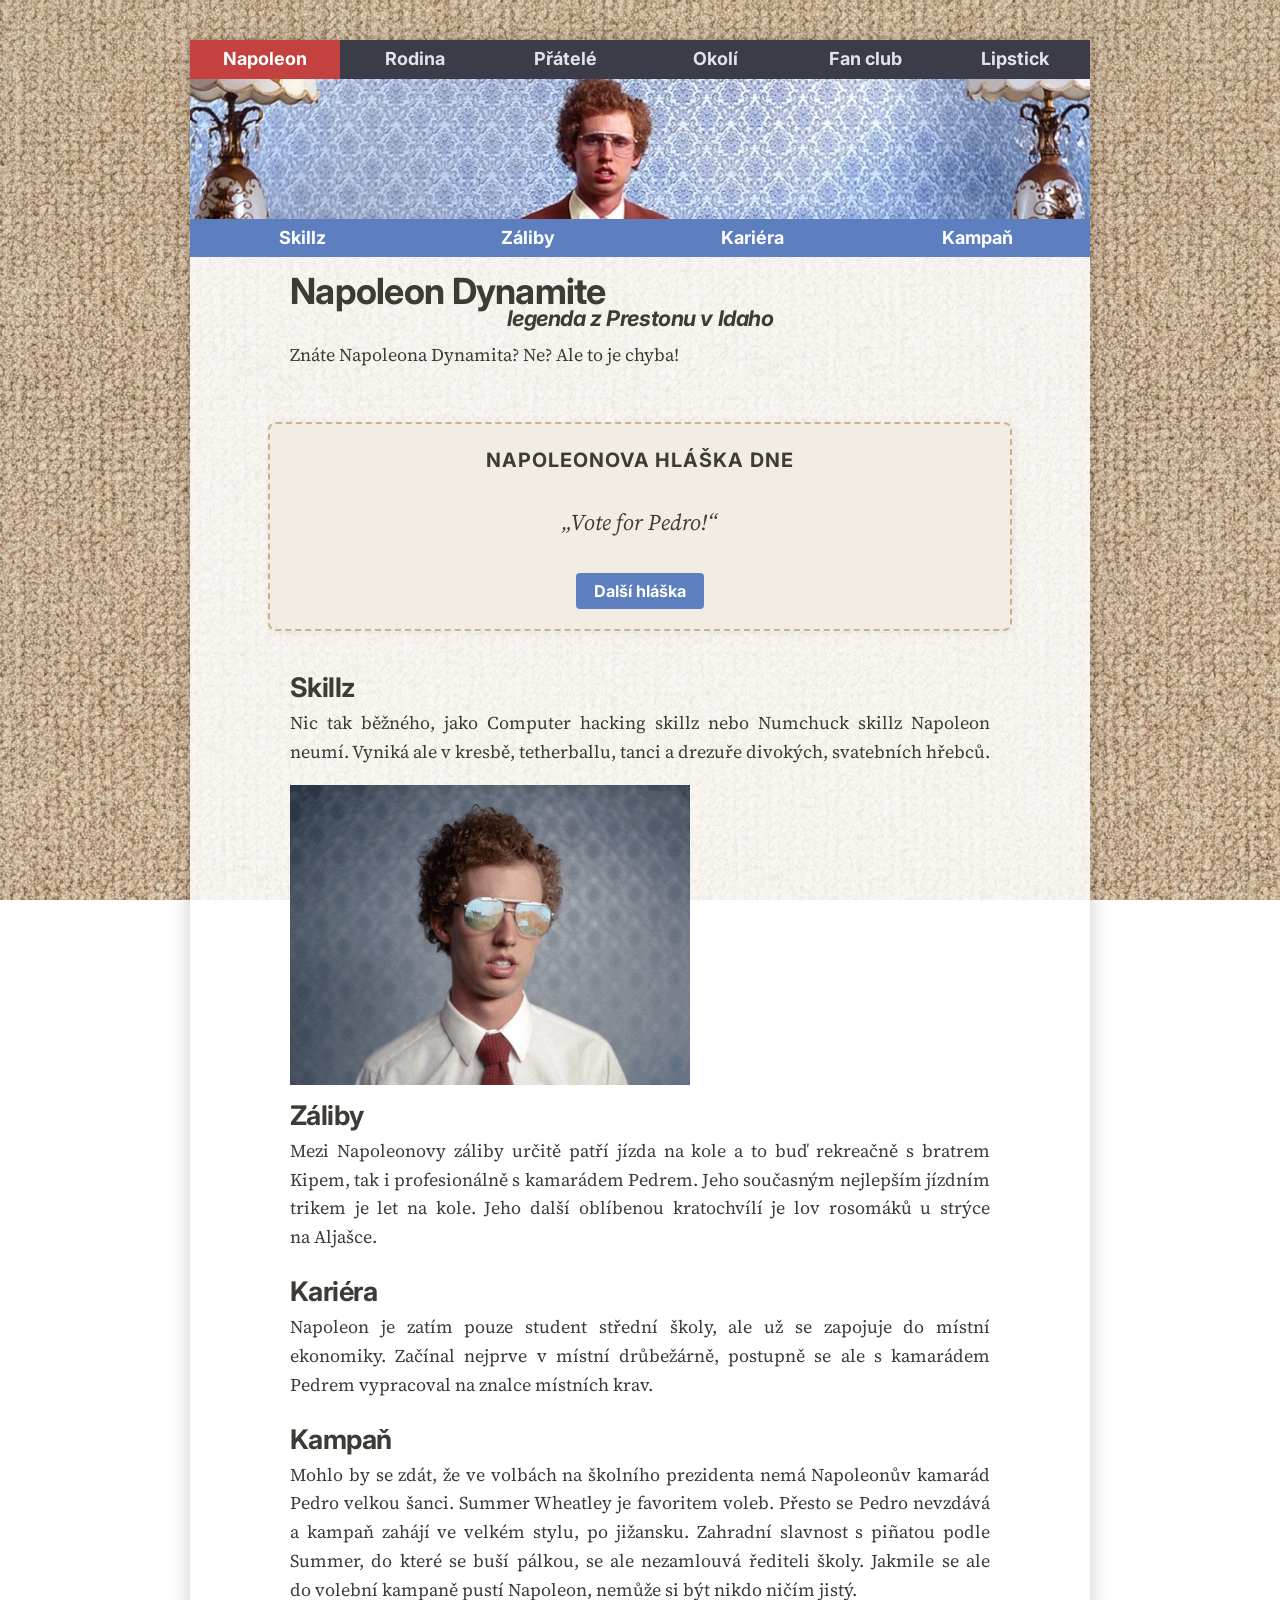
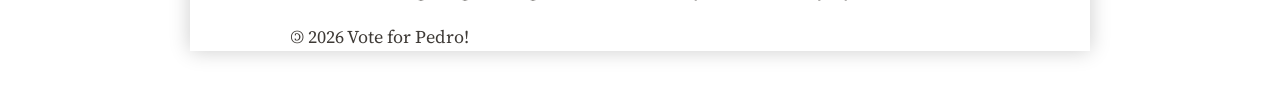
<file: index.html>
<!DOCTYPE html>
<html lang="cs">
<head>
    <meta charset="UTF-8">
    <title>Kdo je Napoleon Dynamit?</title>
    <meta name="description" content="Zde se dozvíte téměř vše o Napoleonovi Dynamitovi, jeho rodině, přátelích a okolí. Připojte se k fan clubu!">
    <link rel="icon" type="image/png" sizes="32x32" href="icon32.png">
    <link rel="icon" type="image/png" sizes="64x64" href="icon64.png">
    <link rel="icon" type="image/png" sizes="128x128" href="icon128.png">
    <link href="https://fonts.googleapis.com/css2?family=Inter:wght@400;600&family=Source+Serif+4:wght@400;600&display=swap" rel="stylesheet">
    <link rel="stylesheet" href="style.css">
</head>
<body>
    <div class="page-wrapper">
        <header>
            <!-- hlavní nabídka nad bannerem -->
            <nav class="main-nav">
                <ul>
                    <li><a class="active" href="index.html">Napoleon</a></li>
                    <li><a href="family.html">Rodina</a></li>
                    <li><a href="friends.html">Přátelé</a></li>
                    <li><a href="other.html">Okolí</a></li>
                    <li><a href="fan-club.html">Fan club</a></li>
                    <li><a href="lipstick.html">Lipstick</a></li>
                </ul>
            </nav>
            <!-- banner -->
            <section class="banner">
                <img src="picture/banner/banner-napoleon.webp" alt="banner Napoleon Dynamit">
            </section>

            <!-- podnabídka pod bannerem -->
            <nav class="sec-nav">
                <ul>
                    <li><a href="#section1">Skillz</a></li>
                    <li><a href="#section2">Záliby</a></li>
                    <li><a href="#section3">Kariéra</a></li>
                    <li><a href="#section4">Kampaň</a></li>
                </ul>
            </nav>

        </header>

        <main>
            
            <h1>
                <a class="title-link" href="https://mak-024.github.io/webovka01/">
                    <strong>Napoleon Dynamite</strong>
                    <span class="subtitle">legenda z Prestonu v Idaho</span>
                </a>
            </h1>
            <article>
                <p>Znáte Napoleona Dynamita? Ne? Ale to je chyba!</p>
            </article>

            <!-- Generátor hlášek -->
            <section id="quote-generator">
                <h3>Napoleonova hláška dne</h3>
                <div class="quote-box">
                    <p id="quote-text">„Vote for Pedro!“</p>
                </div>
                <button id="quote-btn">Další hláška</button>
            </section>
            
            <article id="section1">
                <h2>Skillz</h2>
                <p>Nic tak běžného, jako Computer hacking skillz nebo Numchuck skillz Napoleon neumí. Vyniká ale v kresbě, tetherballu, tanci a drezuře divokých, svatebních hřebců.</p>
                <img src="picture/Napoleon.gif" alt="Napoleon Dynamit" width="400" height="300">
            </article>
            <article id="section2">
                <h2>Záliby</h2>
                <p>Mezi Napoleonovy záliby určitě patří jízda na&nbsp;kole a&nbsp;to buď rekreačně s&nbsp;bratrem Kipem, tak i&nbsp;profesionálně s&nbsp;kamarádem Pedrem. Jeho současným nejlepším jízdním trikem je let na&nbsp;kole. Jeho další oblíbenou kratochvílí je lov rosomáků u&nbsp;strýce na&nbsp;Aljašce.</p>
            </article>
            <article id="section3">
                <h2>Kariéra</h2>
                <p>Napoleon je zatím pouze student střední školy, ale už&nbsp;se&nbsp;zapojuje do&nbsp;místní ekonomiky. Začínal nejprve v&nbsp;místní drůbežárně, postupně se&nbsp;ale s&nbsp;kamarádem Pedrem vypracoval na&nbsp;znalce místních krav.</p>
            </article>
            <article id="section4">
                <h2>Kampaň</h2>
                <p>Mohlo by se&nbsp;zdát, že ve&nbsp;volbách na&nbsp;školního prezidenta nemá Napoleonův kamarád Pedro velkou šanci. Summer Wheatley je favoritem voleb. Přesto se&nbsp;Pedro nevzdává a&nbsp;kampaň zahájí ve&nbsp;velkém stylu, po&nbsp;jižansku. Zahradní slavnost s&nbsp;piñatou podle Summer, do&nbsp;které se&nbsp;buší pálkou, se&nbsp;ale nezamlouvá řediteli školy. Jakmile se&nbsp;ale do&nbsp;volební kampaně pustí Napoleon, nemůže si&nbsp;být nikdo ničím jistý.</p>
            </article>
        </main>

        <footer>
            <p>
                <span class="copyleft">&copy;</span> 2026 Vote for Pedro!
            </p>
        </footer>
    </div>

    <script>
        const quotes = [
            "„Vote for Pedro!“",
            "„Tina, ty tlustá lamo, pojď se nažrat!“",
            "„Nic tak běžného, jako Computer hacking skillz nebo Numchuck skillz neumím. Ale vynikám v kresbě, tetherballu a tanci.“",
            "„Vsadím se, že tvůj kluk neumí ulovit rosomáka.“",
            "„Už ti někdy strýc Rico vyprávěl, jak hodil fotbalový míč přes tamty hory?“",
            "„Pedro nabízí ochranu pro všechny vaše nejdivočejší sny!“",
            "„Já dělám jen to, co se mi sakra zachce! Gosh!“",
            "„Mým současným nejlepším trikem na kole je let na kole.“"
        ];
        
        const quoteText = document.getElementById('quote-text');
        const quoteBtn = document.getElementById('quote-btn');
        
        quoteBtn.addEventListener('click', () => {
            quoteText.style.opacity = 0;
            setTimeout(() => {
                let randomQuote;
                do {
                    randomQuote = quotes[Math.floor(Math.random() * quotes.length)];
                } while (randomQuote === quoteText.innerText);
                
                quoteText.innerText = randomQuote;
                quoteText.style.opacity = 1;
            }, 250);
        });
    </script>
</body>
</html>
</file>
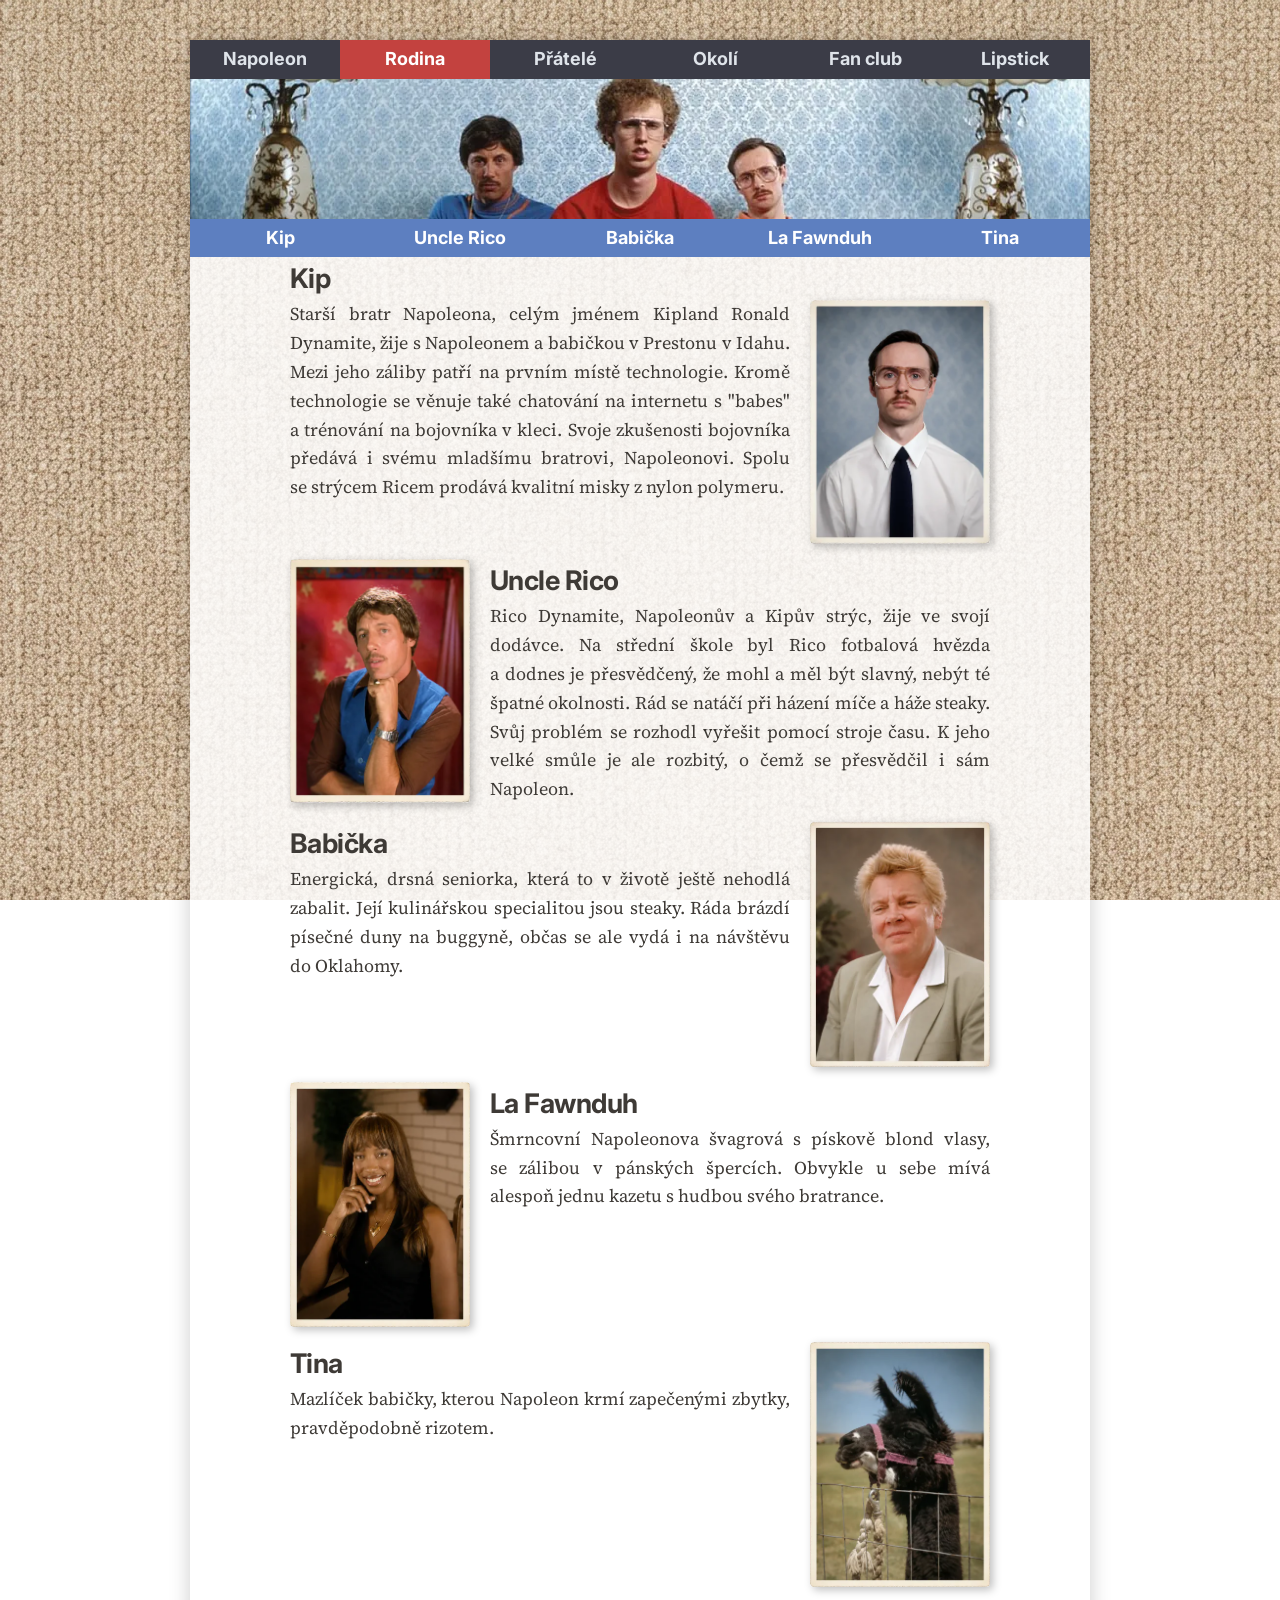
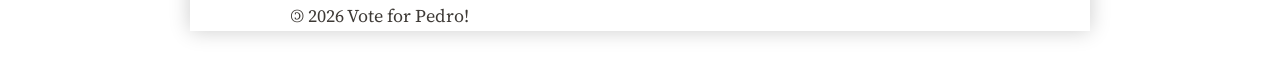
<file: family.html>
<!DOCTYPE html>
<html lang="cs">
<head>
    <meta charset="UTF-8">
    <title>Rodina Napoleona Dynamita</title>
    <meta name="description" content="Rodina Napoleona Dynamita – Kip, Uncle Rico a další členové rodiny.">
    <link rel="icon" type="image/png" sizes="32x32" href="icon32.png">
    <link rel="icon" type="image/png" sizes="64x64" href="icon64.png">
    <link rel="icon" type="image/png" sizes="128x128" href="icon128.png">
    <link href="https://fonts.googleapis.com/css2?family=Inter:wght@400;600&family=Source+Serif+4:wght@400;600&display=swap" rel="stylesheet">
    <link rel="stylesheet" href="style.css">
</head>
<body>

    <div class="page-wrapper">
        <header>
            <!-- hlavní nabídka nad bannerem -->
            <nav class="main-nav">
                <ul>
                    <li><a href="index.html">Napoleon</a></li>
                    <li><a class="active" href="family.html">Rodina</a></li>
                    <li><a href="friends.html">Přátelé</a></li>
                    <li><a href="other.html">Okolí</a></li>
                    <li><a href="fan-club.html">Fan club</a></li>
                    <li><a href="lipstick.html">Lipstick</a></li>
                </ul>
            </nav>
            <!-- banner -->
            <section class="banner">
                <img src="picture/banner/banner-family.webp" alt="banner Napoleons Family">
            </section>

            <!-- podnabídka pod bannerem -->
            <nav class="sec-nav">
                <ul>
                    <li><a href="#section1">Kip</a></li>
                    <li><a href="#section2">Uncle Rico</a></li>
                    <li><a href="#section3">Babička</a></li>
                    <li><a href="#section4">La Fawnduh</a></li>
                    <li><a href="#section5">Tina</a></li>
                </ul>
            </nav>
            
        </header>

        <main>
            <!--<h1><a class="title-link" href="https://mak-024.github.io/webovka01/">Webovka <em>nula</em><strong>JEDNA</strong>...</a></h1> -->
            <h1 class="skryty-nadpis">Rodina</h1>
     
            <article id="section1">
                <h2>Kip</h2>
                <img src="picture/article-img/face-Kip_small.webp" class="portrait right" alt="Kip Dynamite">

                <p>Starší bratr Napoleona, celým jménem Kipland Ronald Dynamite, žije s&nbsp;Napoleonem a&nbsp;babičkou v&nbsp;Prestonu v&nbsp;Idahu. Mezi jeho záliby patří na&nbsp;prvním místě technologie. Kromě technologie se&nbsp;věnuje také chatování na&nbsp;internetu s&nbsp;"babes" a&nbsp;trénování na&nbsp;bojovníka v&nbsp;kleci. Svoje zkušenosti bojovníka předává i&nbsp;svému mladšímu bratrovi, Napoleonovi. Spolu se&nbsp;strýcem Ricem prodává kvalitní misky z&nbsp;nylon polymeru.</p>
            </article>
            <article id="section2">
                <img src="picture/article-img/face-Rico_small.webp" class="portrait left" alt="Uncle Rico">
                <h2>Uncle Rico</h2>
                <p>Rico Dynamite, Napoleonův a&nbsp;Kipův strýc, žije ve&nbsp;svojí dodávce. Na střední škole byl Rico fotbalová hvězda a&nbsp;dodnes je přesvědčený, že mohl a&nbsp;měl být slavný, nebýt té špatné okolnosti. Rád se&nbsp;natáčí při házení míče a&nbsp;háže steaky. Svůj problém se&nbsp;rozhodl vyřešit pomocí stroje času. K&nbsp;jeho velké smůle je ale rozbitý, o&nbsp;čemž se&nbsp;přesvědčil i&nbsp;sám Napoleon.</p>
            </article>
            <article id="section3">
                <img src="picture/article-img/face-Granma_small.webp" class="portrait right" alt="Babička">
                <h2>Babička</h2>
                <p>Energická, drsná seniorka, která to v&nbsp;životě ještě nehodlá zabalit. Její kulinářskou specialitou jsou steaky. Ráda brázdí písečné duny na buggyně, občas se&nbsp;ale vydá i&nbsp;na&nbsp;návštěvu do&nbsp;Oklahomy.</p>
            </article>
            <article id="section4">
                <img src="picture/article-img/face-LaFawnduh_small.webp" class="portrait left" alt="La Fawnduh">
                <h2>La Fawnduh</h2>
                <p>Šmrncovní Napoleonova švagrová s&nbsp;pískově blond vlasy, se&nbsp;zálibou v&nbsp;pánských špercích. Obvykle u&nbsp;sebe mívá alespoň jednu kazetu s&nbsp;hudbou svého bratrance.</p>
            </article>            
            <article id="section5">
                <img src="picture/article-img/face-Tina_small.webp" class="portrait right" alt="Tina">
                <h2>Tina</h2>
                <p>Mazlíček babičky, kterou Napoleon krmí zapečenými zbytky, pravděpodobně rizotem.</p>
            </article>
        </main>

        <footer>
            <p>
                <span class="copyleft">&copy;</span> 2026 Vote for Pedro!
            </p>
        </footer>
    </div>

</body>
</html>
</file>
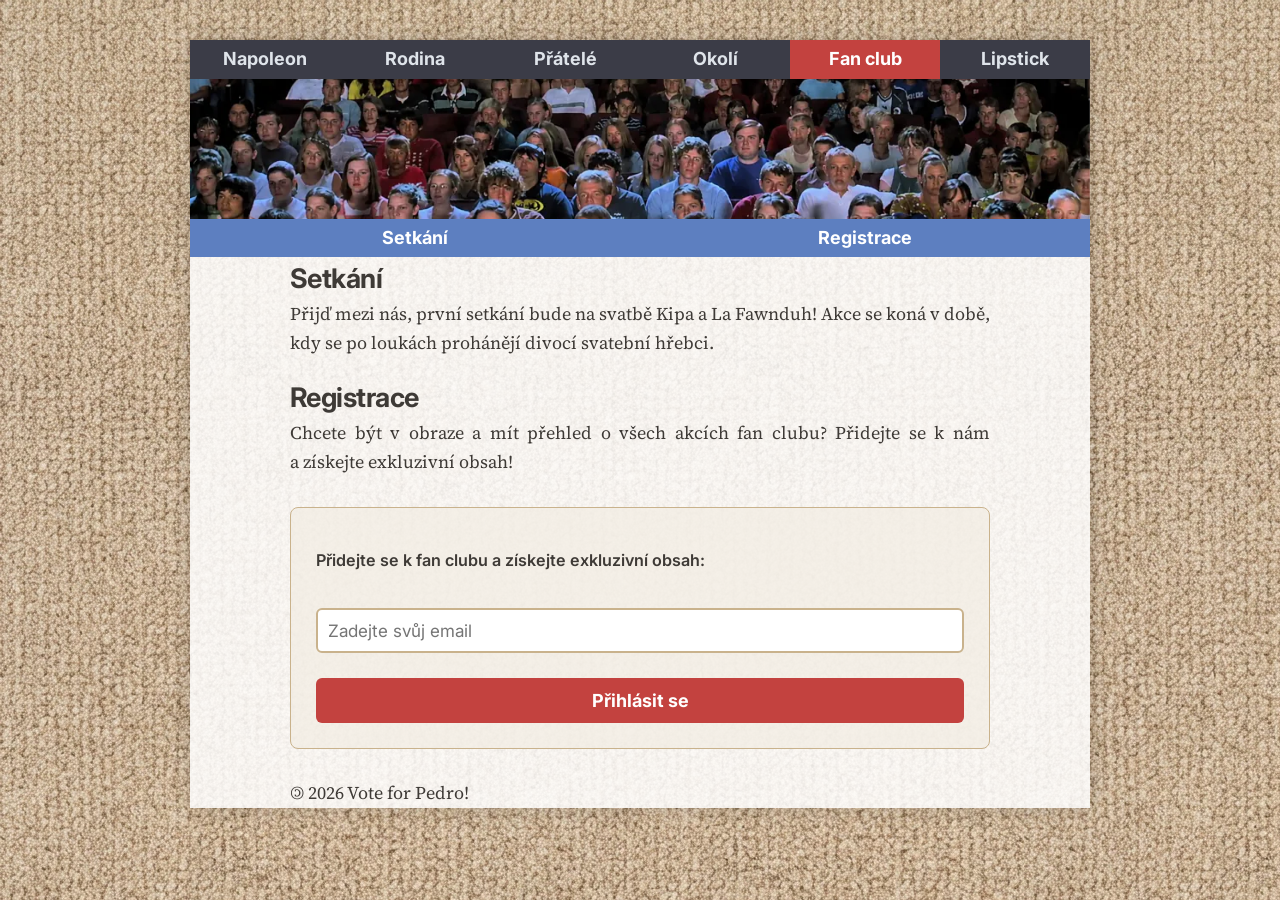
<file: fan-club.html>
<!DOCTYPE html>
<html lang="cs">
<head>
    <meta charset="UTF-8">
    <title>Fan club Napoleona Dynamita</title>
    <meta name="description" content="Fan club Napoleona Dynamita – setkání a registrace.">
    <link rel="icon" type="image/png" sizes="32x32" href="icon32.png">
    <link rel="icon" type="image/png" sizes="64x64" href="icon64.png">
    <link rel="icon" type="image/png" sizes="128x128" href="icon128.png">
    <link href="https://fonts.googleapis.com/css2?family=Inter:wght@400;600&family=Source+Serif+4:wght@400;600&display=swap" rel="stylesheet">
    <link rel="stylesheet" href="style.css">
</head>
<body>

    <div class="page-wrapper">
        <header>
            <!-- hlavní nabídka nad bannerem-->
            <nav class="main-nav">
                <ul>
                    <li><a href="index.html">Napoleon</a></li>
                    <li><a href="family.html">Rodina</a></li>
                    <li><a href="friends.html">Přátelé</a></li>
                    <li><a href="other.html">Okolí</a></li>
                    <li><a class="active" href="fan-club.html">Fan club</a></li>
                    <li><a href="lipstick.html">Lipstick</a></li>
                </ul>
            </nav>
            <!-- banner -->
            <section class="banner">
                <img src="picture/banner/banner-fanclub.webp" alt="banner fans club">
            </section>            

            <!-- podnabídka pod bannerem -->
            <nav class="sec-nav">
                <ul>
                    <li><a href="#section1">Setkání</a></li>
                    <li><a href="#section2">Registrace</a></li>
                </ul>
            </nav>

        </header>

        <main>
            <!--<h1><a class="title-link" href="https://mak-024.github.io/webovka01/">Webovka <em>nula</em><strong>JEDNA</strong>...</a></h1> -->
            <h1 class="skryty-nadpis">Fan club</h1>

            <article id="section1">
                <h2>Setkání</h2>
                <p>Přijď mezi nás, první setkání bude na&nbsp;svatbě Kipa a&nbsp;La Fawnduh! Akce se&nbsp;koná v&nbsp;době, kdy se&nbsp;po&nbsp;loukách prohánějí divocí svatební hřebci.</p>
            </article>
            <!-- tady asi budu muset udělat celkový wrapper pro sekce, aby se mi to dalo nějak rozumně poskládat, 
             ale zatím to nechám takhle -->
             <article id="section2">
                <h2>Registrace</h2>
                <p>Chcete být v obraze a&nbsp;mít přehled o&nbsp;všech akcích fan clubu? Přidejte se&nbsp;k&nbsp;nám a&nbsp;získejte exkluzivní obsah!</p>

                <div id="fanclub-form-container">
                    <form>
                        <label for="email">Přidejte se k fan clubu a získejte exkluzivní obsah:</label><br>
                        <input type="email" id="email" name="email" placeholder="Zadejte svůj email" required><br>
                        <input type="submit" value="Přihlásit se">
                    </form>
                </div>
             </article>

        </main>

        <footer>
            <p>
                <span class="copyleft">&copy;</span> 2026 Vote for Pedro!
            </p>
        </footer>
    </div>

</body>
</html>
</file>
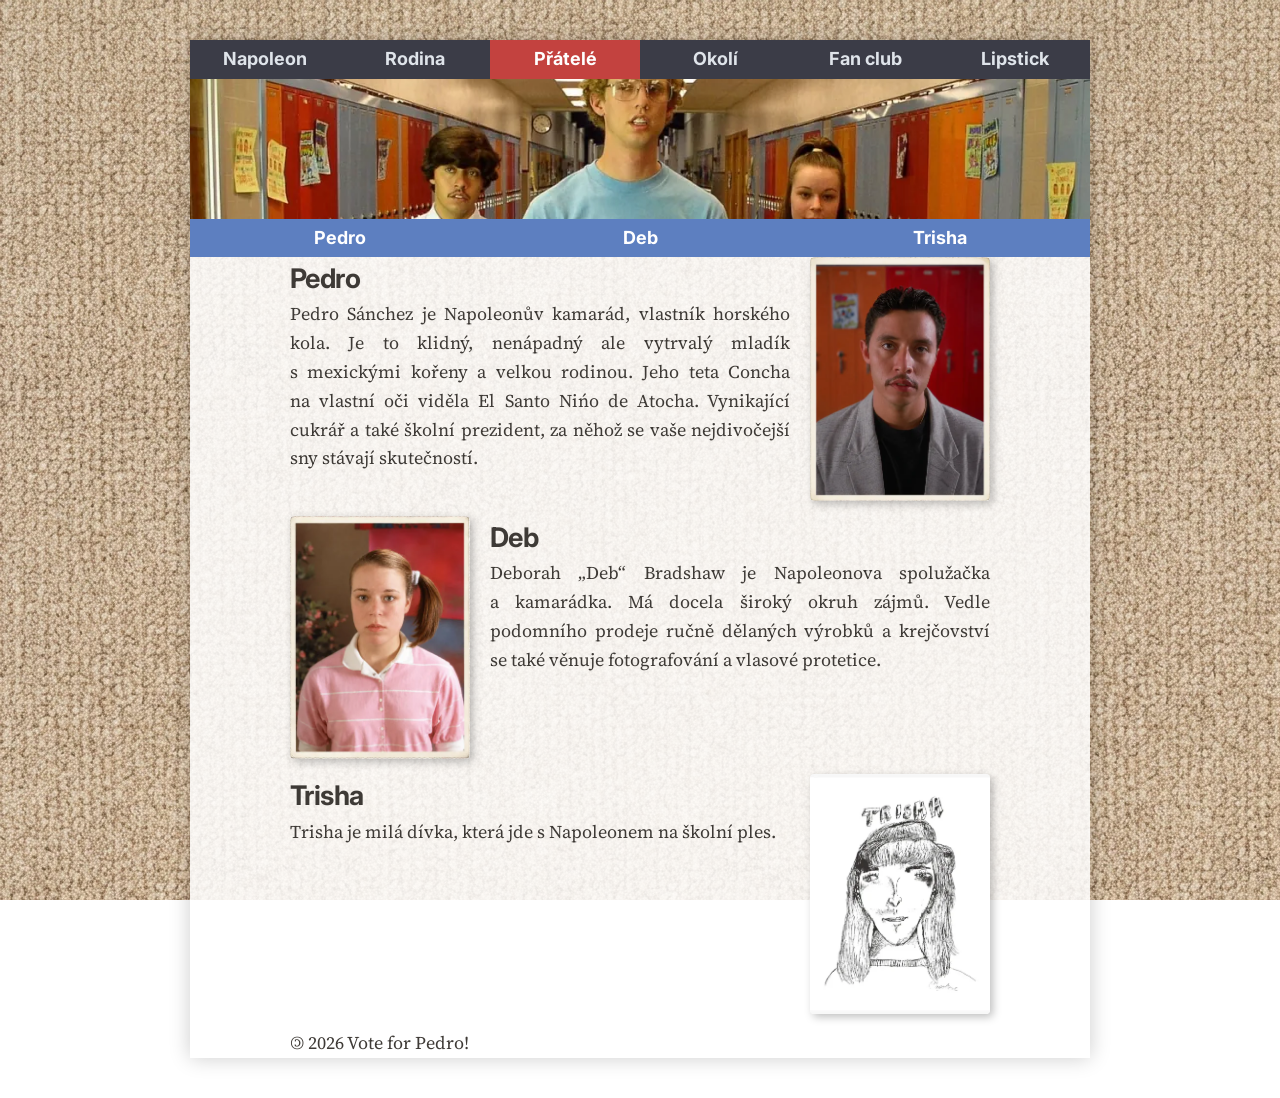
<file: friends.html>
<!DOCTYPE html>
<html lang="cs">
<head>
    <meta charset="UTF-8">
    <title>Přátelé Napoleona Dynamita</title>
    <meta name="description" content="Přátelé Napoleona Dynamita – Pedro, Deb a Trisha.">
    <link rel="icon" type="image/png" sizes="32x32" href="icon32.png">
    <link rel="icon" type="image/png" sizes="64x64" href="icon64.png">
    <link rel="icon" type="image/png" sizes="128x128" href="icon128.png">
    <link href="https://fonts.googleapis.com/css2?family=Inter:wght@400;600&family=Source+Serif+4:wght@400;600&display=swap" rel="stylesheet">
    <link rel="stylesheet" href="style.css">
</head>
<body>
 
    <div class="page-wrapper">
        <header>
            <!-- hlavní nabídka -->
            <nav class="main-nav">
                <ul>
                    <li><a href="index.html">Napoleon</a></li>
                    <li><a href="family.html">Rodina</a></li>
                    <li><a class="active" href="friends.html">Přátelé</a></li>
                    <li><a href="other.html">Okolí</a></li>
                    <li><a href="fan-club.html">Fan club</a></li>
                    <li><a href="lipstick.html">Lipstick</a></li>
                </ul>
            </nav>
            <!-- banner -->
            <section class="banner">
                <img src="picture/banner/banner-friends.webp" alt="banner Napoleons Friends">
            </section>

            <!-- podnabídka pod bannerem -->
            <nav class="sec-nav">
                <ul>
                    <li><a href="#section1">Pedro</a></li>
                    <li><a href="#section2">Deb</a></li>
                    <li><a href="#section3">Trisha</a></li>
                </ul>
            </nav>
            
    </header>

        <main>
            <!--<h1><a class="title-link" href="https://mak-024.github.io/webovka01/">Webovka <em>nula</em><strong>JEDNA</strong>...</a></h1>-->
            <h1 class="skryty-nadpis">Přátelé</h1>

            <article id="section1">
                <img src="picture/article-img/face-Pedro_small.webp" class="portrait right" alt="Pedro">
                <h2>Pedro</h2>
                <p>Pedro Sánchez je Napoleonův kamarád, vlastník horského kola. Je to klidný, nenápadný ale vytrvalý mladík s&nbsp;mexickými kořeny a&nbsp;velkou rodinou. Jeho teta Concha na&nbsp;vlastní oči viděla El&nbsp;Santo Nińo de&nbsp;Atocha. Vynikající cukrář a&nbsp;také školní prezident, za&nbsp;něhož se&nbsp;vaše nejdivočejší sny stávají skutečností.</p>
            </article>
            <article id="section2">
                <img src="picture/article-img/face-Deb_small.webp" class="portrait left" alt="Deb">
                <h2>Deb</h2>
                <p>Deborah „Deb“ Bradshaw je Napoleonova spolužačka a&nbsp;kamarádka. Má docela široký okruh zájmů. Vedle podomního prodeje ručně dělaných výrobků a&nbsp;krejčovství se&nbsp;také věnuje fotografování a&nbsp;vlasové protetice.</p>
            </article>
            <article id="section3">
                <img src="picture/article-img/face-Trisha_small.webp" class="portrait right" alt="Trisha">
                <h2>Trisha</h2>
                <p>Trisha je milá dívka, která jde s&nbsp;Napoleonem na&nbsp;školní ples.</p>
            </article>

        </main>

        <footer>
            <p>
                <span class="copyleft">&copy;</span> 2026 Vote for Pedro!
            </p>
        </footer>
    </div>

</body>
</html>
</file>
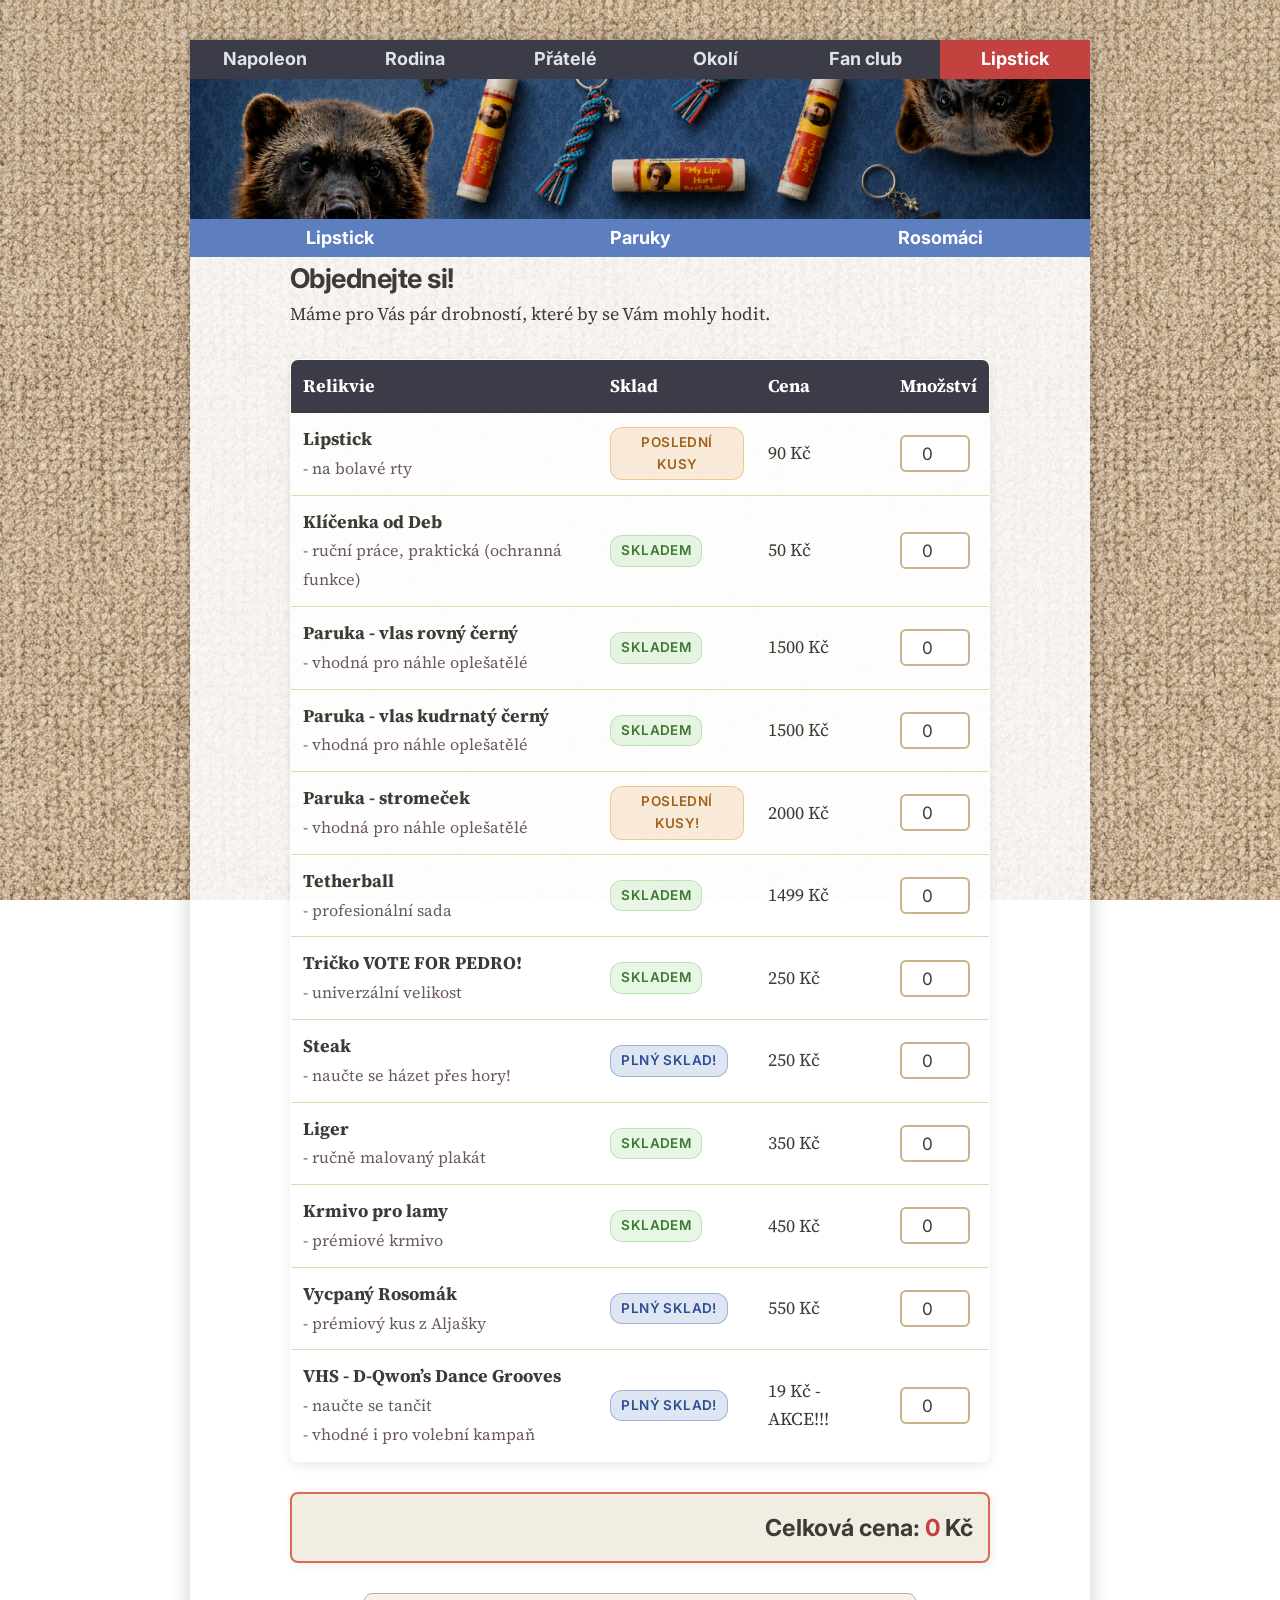
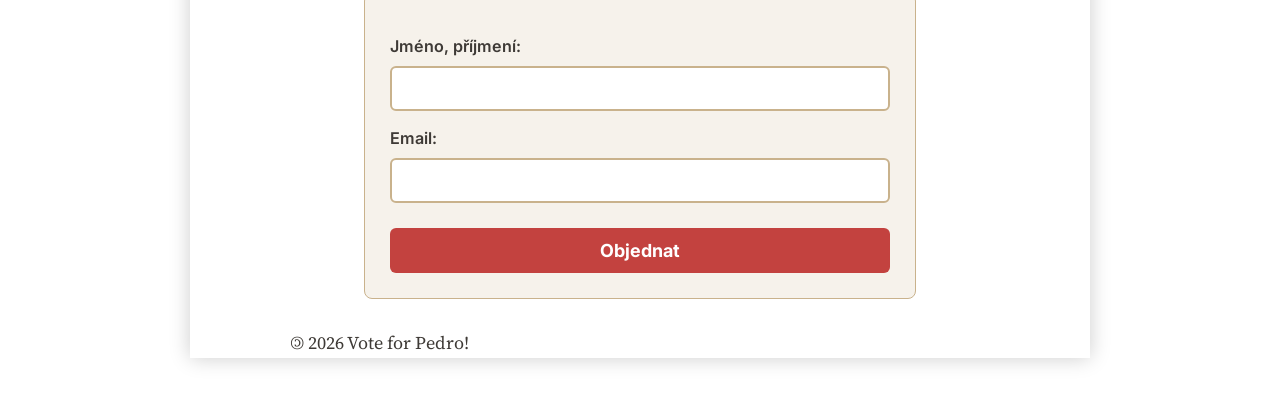
<file: lipstick.html>
<!DOCTYPE html>
<html lang="cs">
<head>
    <meta charset="UTF-8">
    <title>Lipstick Napoleona Dynamita</title>
    <meta name="description" content="Fanda Napoleona Dynamita se neobejde bez pár drobností – lipstick, klíčenka, paruka a další.">
    <link rel="icon" type="image/png" sizes="32x32" href="icon32.png">
    <link rel="icon" type="image/png" sizes="64x64" href="icon64.png">
    <link rel="icon" type="image/png" sizes="128x128" href="icon128.png">
    <link href="https://fonts.googleapis.com/css2?family=Inter:wght@400;600&family=Source+Serif+4:wght@400;600&display=swap" rel="stylesheet">
    <link rel="stylesheet" href="style.css">
</head>
<body>

    <div class="page-wrapper">
        <header>
            <!-- hlavní nabídka nad bannerem-->
            <nav class="main-nav">
                <ul>
                    <li><a href="index.html">Napoleon</a></li>
                    <li><a href="family.html">Rodina</a></li>
                    <li><a href="friends.html">Přátelé</a></li>
                    <li><a href="other.html">Okolí</a></li>
                    <li><a href="fan-club.html">Fan club</a></li>
                    <li><a class="active" href="lipstick.html">Lipstick</a></li>
                </ul>
            </nav>
            <!-- banner -->
            <section class="banner">
                <img src="picture/banner/banner-relikvie.webp" alt="banner klíčenky">
            </section>            

            <!-- podnabídka pod bannerem -->
            <nav class="sec-nav">
                <ul>
                    <li><a href="#objednavka">Lipstick</a></li>
                    <li><a href="#objednavka">Paruky</a></li>
                    <li><a href="#objednavka">Rosomáci</a></li>
                </ul>
            </nav>

        </header>

        <main>
            <!--<h1><a class="title-link" href="https://mak-024.github.io/webovka01/">Webovka <em>nula</em><strong>JEDNA</strong>...</a></h1>-->
            <h1 class="skryty-nadpis">Relikvie</h1>
            
            <section class="objednavka">
                <h2>Objednejte si!</h2>
                <p>Máme pro Vás pár drobností, které by se Vám mohly hodit.</p>
                <table>
                    <tr>
                        <th>Relikvie</th>
                        <th>Sklad</th>
                        <th>Cena</th>
                        <th>Množství</th>
                    </tr>
                    <tr>
                        <td>
                            <strong>Lipstick</strong>
                            <br>
                            <span class="poznamka"> - na bolavé rty</span>
                        </td>
                        <td><span class="badge badge-few">poslední kusy</span></td>
                        <td>90 Kč</td>
                        <td>
                            <input type="number" class="quantity-input" data-price="90" min="0" max="99" value="0">
                        </td>
                    </tr>
                    <tr>
                        <td>
                            <strong>Klíčenka od Deb</strong>
                            <br>
                            <span class="poznamka"> - ruční práce, praktická (ochranná funkce)</span>
                        </td>
                        <td><span class="badge badge-stock">skladem</span></td>   
                        <td>50 Kč</td>
                        <td>
                            <input type="number" class="quantity-input" data-price="50" min="0" max="99" value="0">
                        </td>                        
                    </tr>
                    <tr>
                        <td>
                            <strong>Paruka - vlas rovný černý</strong>
                            <br>
                            <span class="poznamka"> - vhodná pro náhle oplešatělé</span>
                        </td>
                        <td><span class="badge badge-stock">skladem</span></td>
                        <td>1500 Kč</td>
                        <td>
                            <input type="number" class="quantity-input" data-price="1500" min="0" max="99" value="0">
                        </td>                        
                    </tr>
                    <tr>
                        <td>
                            <strong>Paruka - vlas kudrnatý černý</strong>
                            <br>
                            <span class="poznamka"> - vhodná pro náhle oplešatělé</span>
                        </td>
                        <td><span class="badge badge-stock">skladem</span></td>
                        <td>1500 Kč</td>
                        <td>
                            <input type="number" class="quantity-input" data-price="1500" min="0" max="99" value="0">
                        </td>                        
                    </tr>
                    <tr>
                        <td>
                            <strong>Paruka - stromeček</strong>
                            <br>
                            <span class="poznamka"> - vhodná pro náhle oplešatělé</span>
                        </td>
                        <td><span class="badge badge-few">poslední kusy!</span></td>
                        <td>2000 Kč</td>
                        <td>
                            <input type="number" class="quantity-input" data-price="2000" min="0" max="99" value="0">
                        </td>                        
                    </tr>
                    <tr>
                        <td>
                            <strong>Tetherball</strong>
                            <br>
                            <span class="poznamka"> - profesionální sada</span>
                        </td>
                        <td><span class="badge badge-stock">skladem</span></td>
                        <td>1499 Kč</td>
                        <td>
                            <input type="number" class="quantity-input" data-price="1499" min="0" max="99" value="0">
                        </td>                        
                    </tr>
                    <tr>
                        <td>
                            <strong>Tričko VOTE FOR PEDRO!</strong>
                            <br>
                            <span class="poznamka"> - univerzální velikost</span>
                        </td>
                        <td><span class="badge badge-stock">skladem</span></td>
                        <td>250 Kč</td>
                        <td>
                            <input type="number" class="quantity-input" data-price="250" min="0" max="99" value="0">
                        </td>                        
                    </tr>
                    <tr>
                        <td>
                            <strong>Steak</strong>
                            <br>
                            <span class="poznamka"> - naučte se házet přes hory!</span>
                        </td>
                        <td><span class="badge badge-full">plný sklad!</span></td>
                        <td>250 Kč</td>
                        <td>
                            <input type="number" class="quantity-input" data-price="250" min="0" max="99" value="0">
                        </td>
                    </tr>                        
                    <tr>
                        <td>
                            <strong>Liger</strong>
                            <br>
                            <span class="poznamka"> - ručně malovaný plakát</span>
                        </td>
                        <td><span class="badge badge-stock">skladem</span></td>
                        <td>350 Kč</td>
                        <td>
                            <input type="number" class="quantity-input" data-price="350" min="0" max="99" value="0">
                        </td>                        
                    </tr>
                    <tr>
                        <td>
                            <strong>Krmivo pro lamy</strong>
                            <br>
                            <span class="poznamka"> - prémiové krmivo</span>
                        </td>
                        <td><span class="badge badge-stock">skladem</span></td>
                        <td>450 Kč</td>
                        <td>
                            <input type="number" class="quantity-input" data-price="450" min="0" max="99" value="0">
                        </td>                        
                    </tr>
                    <tr>
                        <td>
                            <strong>Vycpaný Rosomák</strong>
                            <br>
                            <span class="poznamka"> - prémiový kus z Aljašky</span>
                        </td>
                        <td><span class="badge badge-full">plný sklad!</span></td>
                        <td>550 Kč</td>
                        <td>
                            <input type="number" class="quantity-input" data-price="550" min="0" max="99" value="0">
                        </td>                        
                    </tr>
                    <tr>
                        <td>
                            <strong>VHS - D-Qwon’s Dance Grooves</strong>
                            <br>
                            <span class="poznamka"> - naučte se tančit<br> - vhodné i pro volební kampaň</span>
                        </td>
                        <td><span class="badge badge-full">plný sklad!</span></td>
                        <td>19 Kč - AKCE!!!</td>
                        <td>
                            <input type="number" class="quantity-input" data-price="19" min="0" max="99" value="0">
                        </td>                        
                    </tr>                        
                </table>

                <div class="total-price-box">
                    Celková cena: <span id="total-price">0</span> Kč
                </div>

                <form action="thanks.html">
                    <label for="name">Jméno, příjmení:</label>
                    <input type="text" id="name" required>

                    <label for="email">Email:</label>
                    <input type="email" id="email" required>

                    <button type="submit">
                        Objednat
                    </button>
                </form>
            
            
            </section>

        </main>

        <footer>
            <p>
                <span class="copyleft">&copy;</span> 2026 Vote for Pedro!
            </p>
        </footer>
    </div>

    <script>
        const inputs = document.querySelectorAll('.quantity-input');
        const totalPriceEl = document.getElementById('total-price');
        
        function calculateTotal() {
            let total = 0;
            inputs.forEach(input => {
                const quantity = parseInt(input.value) || 0;
                const price = parseFloat(input.dataset.price) || 0;
                total += quantity * price;
            });
            totalPriceEl.innerText = total.toLocaleString('cs-CZ');
        }
        
        inputs.forEach(input => {
            input.addEventListener('input', calculateTotal);
            input.addEventListener('change', calculateTotal);
        });
    </script>
</body>
</html>
</file>
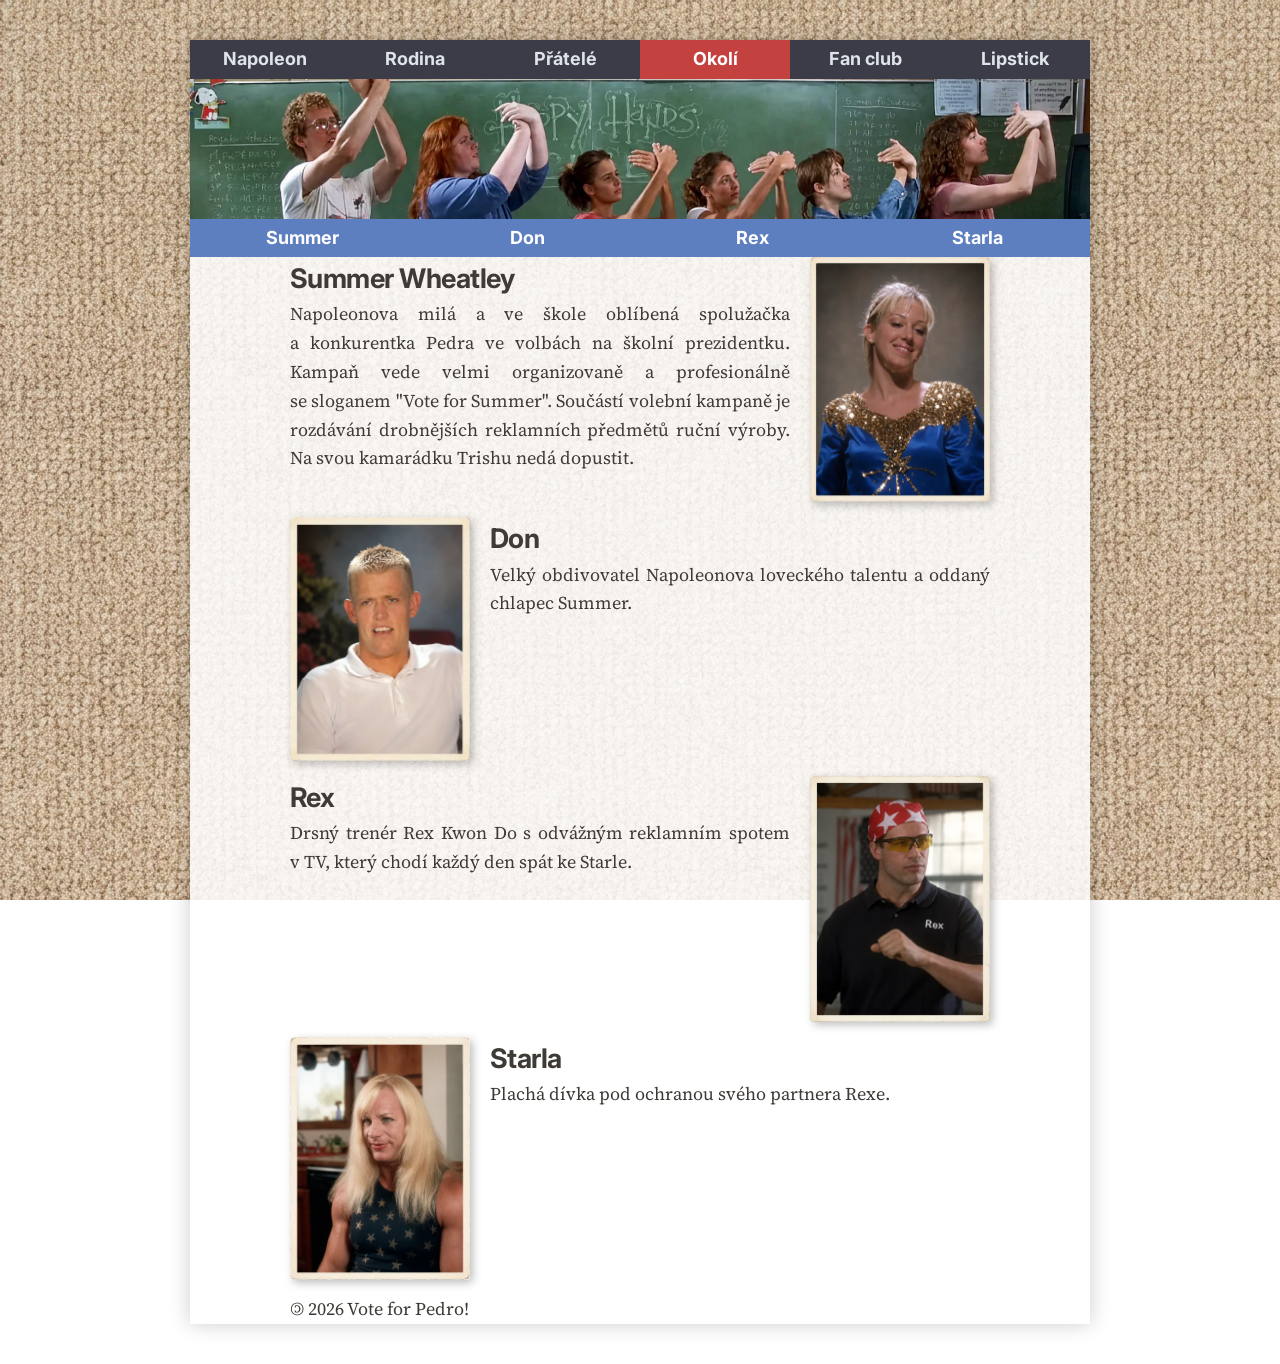
<file: other.html>
<!DOCTYPE html>
<html lang="cs">
<head>
    <meta charset="UTF-8">
    <title>Okolí Napoleona Dynamita</title>
    <meta name="description" content="Okolí Napoleona Dynamita – Summer, Don, Rex a Starla.">
    <link rel="icon" type="image/png" sizes="32x32" href="icon32.png">
    <link rel="icon" type="image/png" sizes="64x64" href="icon64.png">
    <link rel="icon" type="image/png" sizes="128x128" href="icon128.png">
    <link href="https://fonts.googleapis.com/css2?family=Inter:wght@400;600&family=Source+Serif+4:wght@400;600&display=swap" rel="stylesheet">
    <link rel="stylesheet" href="style.css">
</head>
<body>
 
    <div class="page-wrapper">
        <header>
            <!-- hlavní nabídka -->
            <nav class="main-nav">
                <ul>
                    <li><a href="index.html">Napoleon</a></li>
                    <li><a href="family.html">Rodina</a></li>
                    <li><a href="friends.html">Přátelé</a></li>
                    <li><a class="active" href="other.html">Okolí</a></li>
                    <li><a href="fan-club.html">Fan club</a></li>
                    <li><a href="lipstick.html">Lipstick</a></li>
                </ul>
            </nav>
            <!-- banner -->
            <section class="banner">
                <img src="picture/banner/banner-other.webp" alt="banner Napoleonovo okolí">
            </section>

            <!-- podnabídka pod bannerem -->
            <nav class="sec-nav">
                <ul>
                    <li><a href="#section1">Summer</a></li>
                    <li><a href="#section2">Don</a></li>
                    <li><a href="#section3">Rex</a></li>
                    <li><a href="#section4">Starla</a></li>
                </ul>
            </nav>
            
        </header>

        <main>
            <!--<h1><a class="title-link" href="https://mak-024.github.io/webovka01/">Webovka <em>nula</em><strong>JEDNA</strong>...</a></h1>-->
            <h1 class="skryty-nadpis">Okolí</h1>

            <article id="section1">
                <img src="picture/article-img/face-Summer_small.webp" class="portrait right" alt="Summer Wheatley">
                <h2>Summer Wheatley</h2>
                <p>Napoleonova milá a&nbsp;ve škole oblíbená spolužačka a&nbsp;konkurentka Pedra ve&nbsp;volbách na&nbsp;školní prezidentku. Kampaň vede velmi organizovaně a&nbsp;profesionálně se&nbsp;sloganem "Vote for Summer". Součástí volební kampaně je rozdávání drobnějších reklamních předmětů ruční výroby. Na&nbsp;svou kamarádku Trishu nedá dopustit.</p>
            </article>
            <article id="section2">
                <img src="picture/article-img/face-Don_small.webp" class="portrait left" alt="Don">
                <h2>Don</h2>
                <p>Velký obdivovatel Napoleonova loveckého talentu a&nbsp;oddaný chlapec Summer.</p>
            </article>
            <article id="section3">
                <img src="picture/article-img/face-Rex_small.webp" class="portrait right" alt="Rex">
                <h2>Rex</h2>
                <p>Drsný trenér Rex Kwon Do s&nbsp;odvážným reklamním spotem v&nbsp;TV, který chodí každý den spát ke&nbsp;Starle.</p>
            </article>
            <article id="section4">
                <img src="picture/article-img/face-Starla_small.webp" class="portrait left" alt="Starla">
                <h2>Starla</h2>
                <p>Plachá dívka pod ochranou svého partnera Rexe.</p>
            </article>

        </main>

        <footer>
            <p>
                <span class="copyleft">&copy;</span> 2026 Vote for Pedro!
            </p>
        </footer>
    </div>

</body>
</html>
</file>
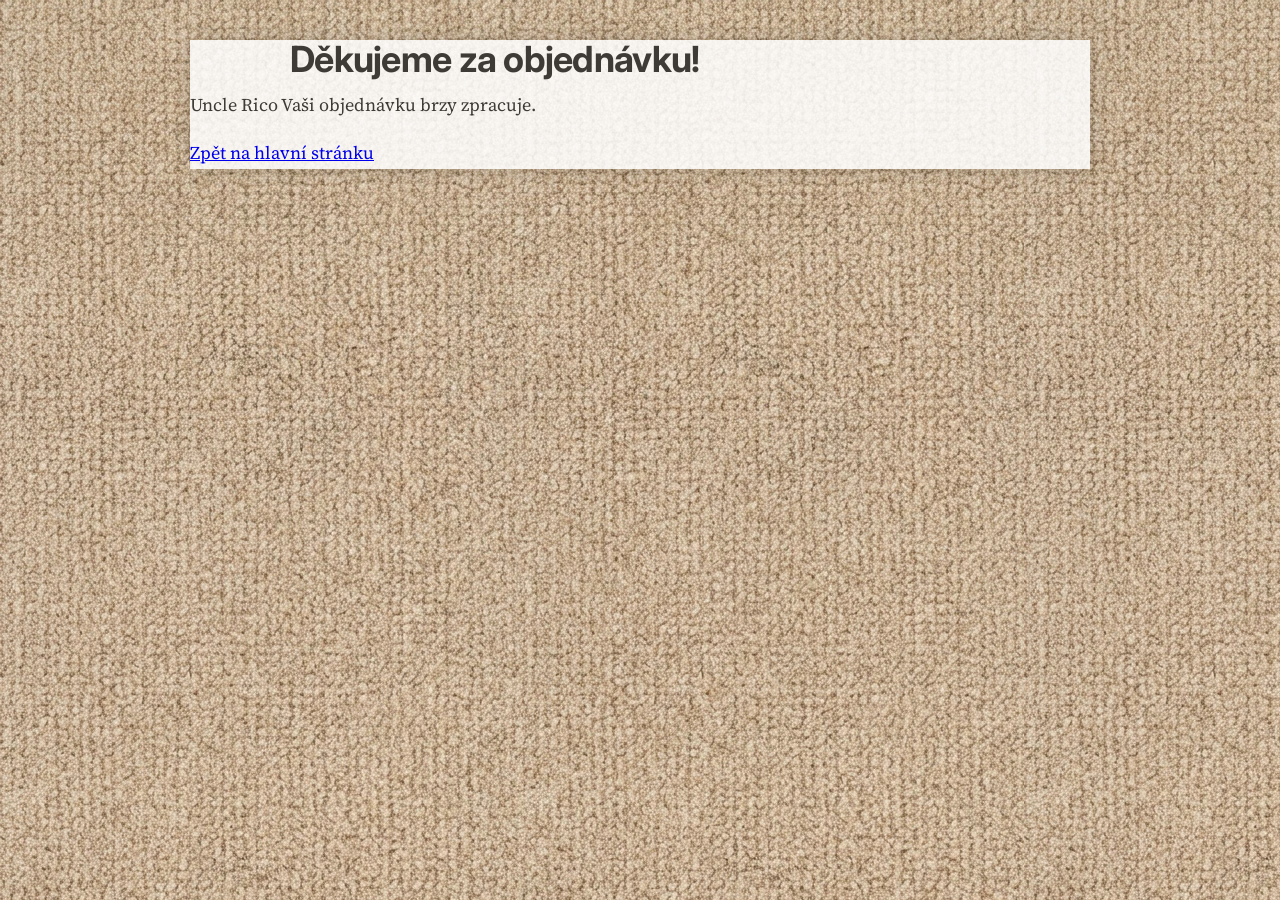
<file: thanks.html>
<!DOCTYPE html>
<html lang="cs">
<head>
    <meta charset="UTF-8">
    <title>Děkujeme za objednávku | Napoleon Dynamite</title>
    <link rel="icon" type="image/png" sizes="32x32" href="icon32.png">
    <link rel="icon" type="image/png" sizes="64x64" href="icon64.png">
    <link rel="icon" type="image/png" sizes="128x128" href="icon128.png">
    <link href="https://fonts.googleapis.com/css2?family=Inter:wght@400;600&family=Source+Serif+4:wght@400;600&display=swap" rel="stylesheet">
    <link rel="stylesheet" href="style.css">
</head>
<body>
    <div class="page-wrapper">
        <main class="thanks-page">
    
            <h1>Děkujeme za objednávku!</h1>

            <p>Uncle Rico Vaši objednávku brzy zpracuje.</p>

            <a href="index.html">Zpět na hlavní stránku</a>

        </main>
    </div>
</body>
</html>
</file>
<file: style.css>
:root {
  /* --- paleta ChatGPT a Claude --- */
  /* Base neutrals */
  --nd-cream: #F2EDE3;   /* CRT světlo / papír */
  --nd-beige: #E7D8B1;   /* vybledlé stěny */
  --nd-tan: #C9B28C;     /* karton / starý papír */

  /* Cool tones */
  --nd-mint-gray: #8FA6A1; /* školní chodby */
  --nd-denim: #6B7C8C;     /* jeans / 2000s modrá */
  --nd-lavender: #B7A3C7;  /* pastelové světlo */

  /* Accent */
  --nd-orange: #D96C4A;    /* retro 2000s akcent */

  /* Dark contrast */
  --nd-chocolate: #3E3A36; /* text / linie */

  --paper-overlay: rgba(255,255,255,0.85);
 
  /* --- https://coolors.co/ --- */

  --willow-green: #8ed081ff;
  --celadon: #b4d2baff;
  --vanilla-custard: #dce2aaff;
  --copper: #b57f50ff;
  --ebony: #4b543bff;

  --pale-slate: #c8bfc7ff;
  --sage-green: #7a9b76ff;
  --grey-olive: #8a7e72ff;
  --night-bordeaux: #5a2328ff;
  --pitch-black: #090302ff;

  --sky-surge: #5bc0ebff;
  --banana-cream: #fde74cff;
  --yellow-green: #9bc53dff;
  --tomato-jam: #c3423fff;
  --iron-grey: #404e4dff;

  /* --- podle obrázku --- */
  --dark-gray: #3b3c47;
  --red: #d82431;
  --taupe: #6b5a5c;
  --blue: #5d7fc0;
  --orange: #e7a24a;
  --dark-red: #982823;
  --brown: #a37256;
  --light-gray: #dfe4ea;
}

* {
  margin: 0;
  padding:0;

}

@keyframes pohyb {
  from {
/*    transform: translateX(0); */
    transform: rotate(2deg);
  }

  to {
/*    transform: translateX(50px); */
    transform: rotate(-2deg);
  }
}

@keyframes najeti-mysi {
  from {
/*    transform: translateX(0); */
    transform: scale(1);
  }

  to {
/*    transform: translateX(50px); */
    transform: scale(2);
  }
}

@keyframes pulse {

    0% {
        transform: scale(1);
    }

    50% {
        transform: scale(1.08);
    }

    100% {
        transform: scale(1);
    }
}

/* --- hra s animacemi ---
h1:hover, h2:hover, h3:hover {
  animation: najeti-mysi 1s infinite;  
} */

body {
  background-image: url('picture/carpet05.webp');
  background-attachment: fixed;
  font-family: "Source Serif 4", serif;
  font-size: 18px;
  line-height: 1.7;
  color: var(--nd-chocolate);
  margin: 40px auto;
  padding: 0 auto;
}

header {
  position: sticky;
  top: 0;
}

footer {
  max-width: 700px;
}

/* --- šířě stránky --- */
.page-wrapper {
  max-width: 900px;
  margin: auto;
  background: var(--paper-overlay);
  box-shadow: 0 0 20px rgba(0,0,0,0.2);
}

.banner {
  width: 100%;
  height: 140px;
  background-size: cover;
  background-position: center;
}

.banner img {
  width: 100%;
  height: 100%;
  object-fit: cover;
  display: block;
}

h1 {
  font-family: "Inter", sans-serif;
  letter-spacing: -0.02em;
  max-width: 700px;
  margin: 15px auto 10px auto;
  line-height: 1.1;
}

.subtitle {
  font-family: "Inter", sans-serif;
  letter-spacing: -0.02em;
  max-width: 700px;
  margin: auto;
  line-height: 1.1;
}

h2, h3 {
  font-family: "Inter", sans-serif;
  letter-spacing: -0.02em;
  max-width: 700px;
  margin: auto;
}

.title-link, .link-out {
  text-decoration: none;
  color: var(--nd-chocolate);
}

.subtitle {
  display: block;
  font-size: 0.6em;
  font-style: italic;
  text-align: center;
  margin-top: -5px;
}

.skryty-nadpis {
  position: absolute;
  width: 1px;
  height: 1px;
  padding: 0;
  margin: -1px;
  overflow: hidden;
  clip: rect(0, 0, 0, 0);
  white-space: nowrap;
  border: 0;
}

.title-link {
  text-decoration: none;
  color: inherit;
}

.main-nav ul {
  display: flex;
  margin: 0;
  padding: 0;
  list-style: none;
}

.main-nav li {
  flex: 1;
}

.main-nav a {
  display: block;
  padding: 4px;
  text-align: center;
  text-decoration: none;
  background-color: var(--dark-gray);
  color: var(--light-gray);
  font-family: "Inter", sans-serif;
  font-weight: bold;
  transition: background-color 0.2s ease, color 0.2s ease, transform 0.2s ease;
}

.main-nav a.active {
  background-color: var(--tomato-jam);
  color: white;
}

.main-nav a:hover {
  background-color: var(--red);
  color: white;
  transform: translateY(-1px);
}

.sec-nav ul {
  display: flex;
  margin: 0;
  padding: 0;
  list-style: none;
}

.sec-nav li {
  flex: 1;
}

.sec-nav a {
  display: block;
  padding: 4px;
  text-align: center;
  text-decoration: none;
  background-color: var(--blue);
  color: white;
  font-family: "Inter", sans-serif;
  font-weight: bold;
  transition: background-color 0.2s ease, color 0.2s ease, transform 0.2s ease;
}

.sec-nav a:hover {
  background-color: var(--orange);
  color: #111;
  transform: translateY(1px);
}

html {
  scroll-behavior: smooth;
}

article, .objednavka, footer {
  scroll-margin-top: 240px;
  max-width: 700px;
  margin: auto;
  line-height: 1.6;
}

article {
  display: flow-root; /* aby mi text neobtékal jiné  obrázky */
  text-align: justify;
}

/*
img {
  max-width: 100%;
  height: auto;
  display: block;
  margin: 20px auto;
}

/* pokus s o animaci obrázků
img:hover {
  animation: pohyb 0.2s infinite alternate;
}
*/


p {
  margin-bottom: 1em;
}

.copyleft {
  display: inline-block;
  transform: rotateY(180deg);
}

table {
  width: 100%;
  border-collapse: collapse;
  margin: 30px 0;
  background-color: var(--paper-overlay);
  border-radius: 8px;
  overflow: hidden;
  box-shadow: 0 4px 12px rgba(0, 0, 0, 0.08);
  border: 1px solid var(--nd-tan);
}

th {
  background-color: var(--dark-gray);
  color: white;
  padding: 12px;
  text-align: left;
}

td {
  padding: 12px;
  border-bottom: 1px solid var(--nd-beige);
  vertical-align: middle;
}

/* --- hover efekt pro řádky tabulky --- */
tr:hover {
  background-color: rgba(217, 108, 74, 0.08);
}

.portrait {
  transition: transform 0.3s ease, box-shadow 0.3s ease;
  box-shadow: 3px 3px 8px rgba(0,0,0,0.25); /* stín */
  width: 180px;
  border-radius: 4px;
}

/* --- první obrázek mi NĚKDE moc čouhá nahoru, tak posun níž 
  --- tak nakonec vyřešeno prohozením <h2> a <img>, ale JEN u Kipa :-) ---
.first-portrait {
    margin-top: 35px;
} */

.right {
    float: right;
    margin: 0 0 15px 20px;
}

.left {
    float: left;
    margin: 0 20px 15px 0;
}

/* --- lehké zvednutí a pootočení doprava --- */
.left:hover {
    transform: scale(1.05) rotate(-2deg);
    box-shadow: 6px 6px 14px rgba(0,0,0,0.35);
}

/* --- lehké zvednutí a pootočení doleva --- */
.right:hover {
    transform: scale(1.05) rotate(2deg);
    box-shadow: 6px 6px 14px rgba(0,0,0,0.35);
}

.poznamka {
  font-size: 0.9em;
  color: var(--taupe);
}

.link-out {
  text-decoration: none;
  color: var(--nd-chocolate);
/*  display: inline-block;    */
  animation: pulse 2s infinite;
  float: right;    
}

/* --- Styly pro formuláře --- */
form {
  max-width: 500px;
  margin: 30px auto;
  padding: 25px;
  background-color: rgba(242, 237, 227, 0.7); /* var(--nd-cream) s mírnou průhledností */
  border: 1px solid var(--nd-tan);
  border-radius: 8px;
}

#fanclub-form-container form {
  max-width: 100%;
}

form label {
  display: block;
  margin-top: 15px;
  margin-bottom: 6px;
  font-family: "Inter", sans-serif;
  font-weight: 600;
  font-size: 0.9em;
  color: var(--nd-chocolate);
}

form input[type="text"],
form input[type="email"],
form input[type="number"],
table input[type="number"] {
  width: 100%;
  padding: 10px;
  border: 2px solid var(--nd-tan);
  border-radius: 6px;
  background-color: #fff;
  color: var(--nd-chocolate);
  font-family: "Inter", sans-serif;
  font-size: 0.95em;
  box-sizing: border-box;
  transition: border-color 0.3s, box-shadow 0.3s;
}

table input[type="number"] {
  width: 70px;
  text-align: center;
  padding: 6px;
}

form input[type="text"]:focus,
form input[type="email"]:focus,
form input[type="number"]:focus,
table input[type="number"]:focus {
  outline: none;
  border-color: var(--tomato-jam);
  box-shadow: 0 0 0 3px rgba(195, 66, 63, 0.2);
}

form button,
form input[type="submit"] {
  display: block;
  width: 100%;
  padding: 12px;
  margin-top: 25px;
  background-color: var(--tomato-jam);
  color: white;
  border: none;
  border-radius: 6px;
  font-family: "Inter", sans-serif;
  font-weight: bold;
  font-size: 1em;
  cursor: pointer;
  transition: background-color 0.2s, transform 0.1s;
}

form button:hover,
form input[type="submit"]:hover {
  background-color: var(--red);
}

form button:active,
form input[type="submit"]:active {
  transform: scale(0.98);
}

/* --- Generátor hlášek --- */
#quote-generator {
  text-align: center;
  max-width: 700px;
  margin: 35px auto;
  padding: 20px;
  background-color: var(--nd-cream);
  border: 2px dashed var(--nd-tan);
  border-radius: 8px;
  box-shadow: 2px 2px 10px rgba(0, 0, 0, 0.05);
}

#quote-generator h3 {
  font-size: 1.1em;
  text-transform: uppercase;
  letter-spacing: 0.05em;
  color: var(--nd-chocolate);
  margin-bottom: 10px;
}

.quote-box {
  min-height: 70px;
  display: flex;
  align-items: center;
  justify-content: center;
  margin-bottom: 15px;
}

#quote-text {
  font-family: "Source Serif 4", serif;
  font-style: italic;
  font-size: 1.25em;
  color: var(--nd-chocolate);
  line-height: 1.4;
  margin: 0;
  transition: opacity 0.25s ease-in-out;
  opacity: 1;
}

#quote-btn {
  background-color: var(--blue);
  color: white;
  border: none;
  padding: 8px 18px;
  font-family: "Inter", sans-serif;
  font-weight: bold;
  font-size: 0.9em;
  border-radius: 4px;
  cursor: pointer;
  transition: background-color 0.2s, transform 0.1s;
}

#quote-btn:hover {
  background-color: var(--dark-gray);
}

#quote-btn:active {
  transform: scale(0.96);
}

/* --- Box celkové ceny --- */
.total-price-box {
  max-width: 700px;
  margin: 20px auto;
  padding: 15px;
  background-color: var(--nd-cream);
  border: 2px solid var(--nd-orange);
  border-radius: 8px;
  text-align: right;
  font-family: "Inter", sans-serif;
  font-weight: bold;
  font-size: 1.3em;
  color: var(--nd-chocolate);
  box-shadow: 2px 2px 8px rgba(0, 0, 0, 0.08);
}

#total-price {
  color: var(--tomato-jam);
}

/* --- Štítky dostupnosti (Badges) --- */
.badge {
  display: inline-block;
  padding: 4px 10px;
  font-family: "Inter", sans-serif;
  font-weight: 600;
  font-size: 0.75em;
  text-transform: uppercase;
  letter-spacing: 0.03em;
  border-radius: 12px;
  text-align: center;
}

.badge-stock {
  background-color: rgba(142, 208, 129, 0.2);
  color: #3d7932;
  border: 1px solid rgba(142, 208, 129, 0.5);
}

.badge-few {
  background-color: rgba(231, 162, 74, 0.2);
  color: #a0631c;
  border: 1px solid rgba(231, 162, 74, 0.5);
}

.badge-full {
  background-color: rgba(93, 127, 192, 0.2);
  color: #2b4f91;
  border: 1px solid rgba(93, 127, 192, 0.5);
}

/* --- Mobilní responzivita --- */
@media (max-width: 900px) {
  body {
    margin: 0;
    padding: 0;
    font-size: 16px;
  }
  .page-wrapper {
    box-shadow: none;
    max-width: 100%;
  }
  footer {
    padding-bottom: 20px;
  }
}

@media (max-width: 768px) {
  header {
    position: static; /* Aby nezabíral moc místa na mobilech */
  }
  
  .main-nav ul {
    flex-wrap: wrap;
  }
  .main-nav li {
    flex: 1 1 33.33%;
  }
  .main-nav a {
    padding: 8px 4px;
    font-size: 0.9em;
  }

  .sec-nav ul {
    flex-wrap: wrap;
  }
  .sec-nav li {
    flex: 1 1 50%;
  }
  .sec-nav a {
    padding: 8px 4px;
    font-size: 0.9em;
  }

  article, .objednavka, footer {
    padding: 0 20px;
    box-sizing: border-box;
  }

  .portrait {
    float: none !important;
    display: block;
    margin: 15px auto !important;
  }

  table {
    font-size: 0.85em;
  }

  th, td {
    padding: 8px 6px;
  }

  table input[type="number"] {
    width: 50px;
  }
}

@media (max-width: 480px) {
  .main-nav li {
    flex: 1 1 50%;
  }
}
</file>
